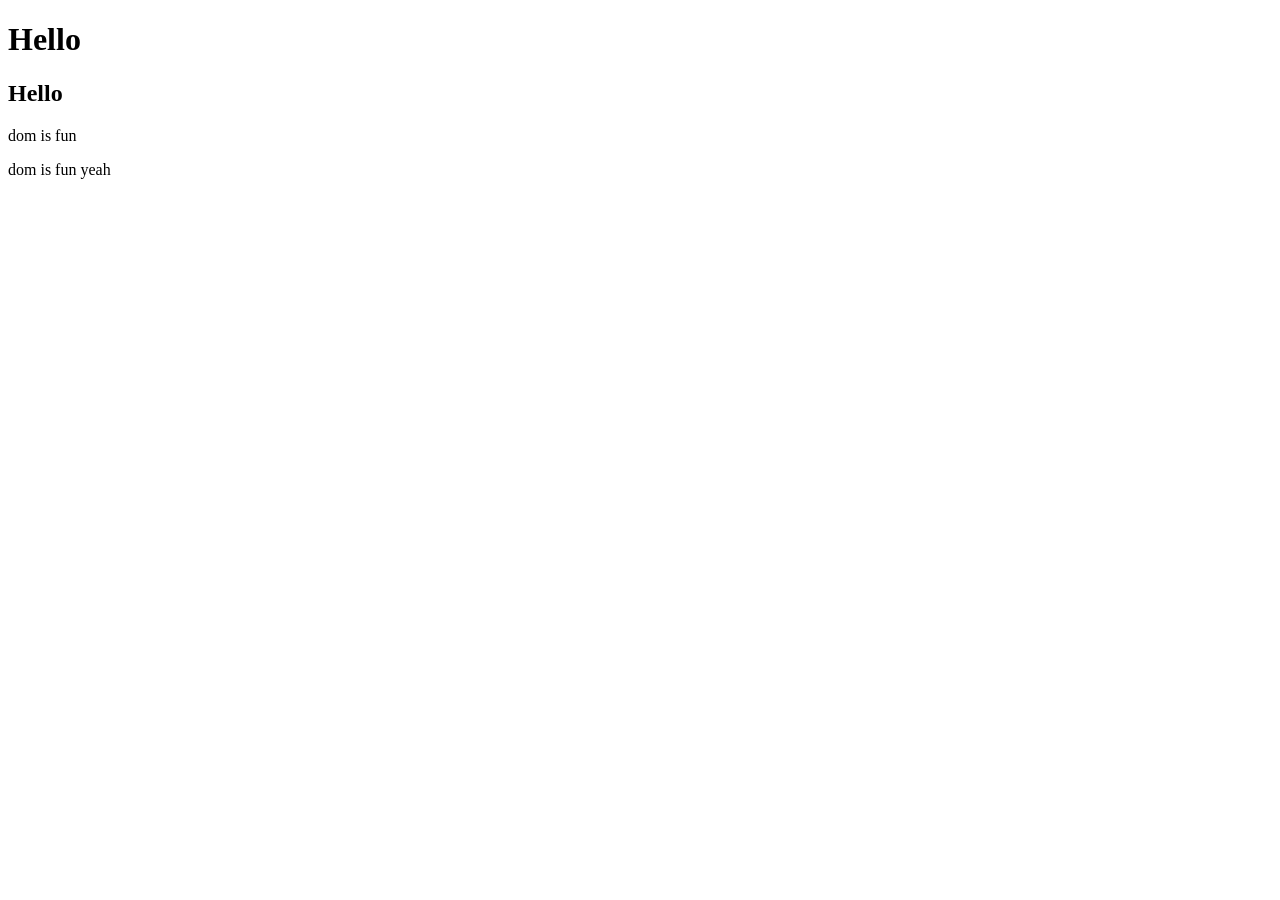
<file: Day 2/index.html>
<!DOCTYPE html>
<html lang="en">

<head>
    <meta charset="UTF-8">
    <meta name="viewport" content="width=device-width, initial-scale=1.0">
    <title>Hello World</title>
</head>

<body>
    <h1 class="title"> Hello</h1>
    <h2 class="subtitle"> Hello</h2>

    <p id="par">dom is fun</p>
    <p id="par2">dom is fun yeah</p>
    <script src="script.js"></script>
</body>

</html>
</file>
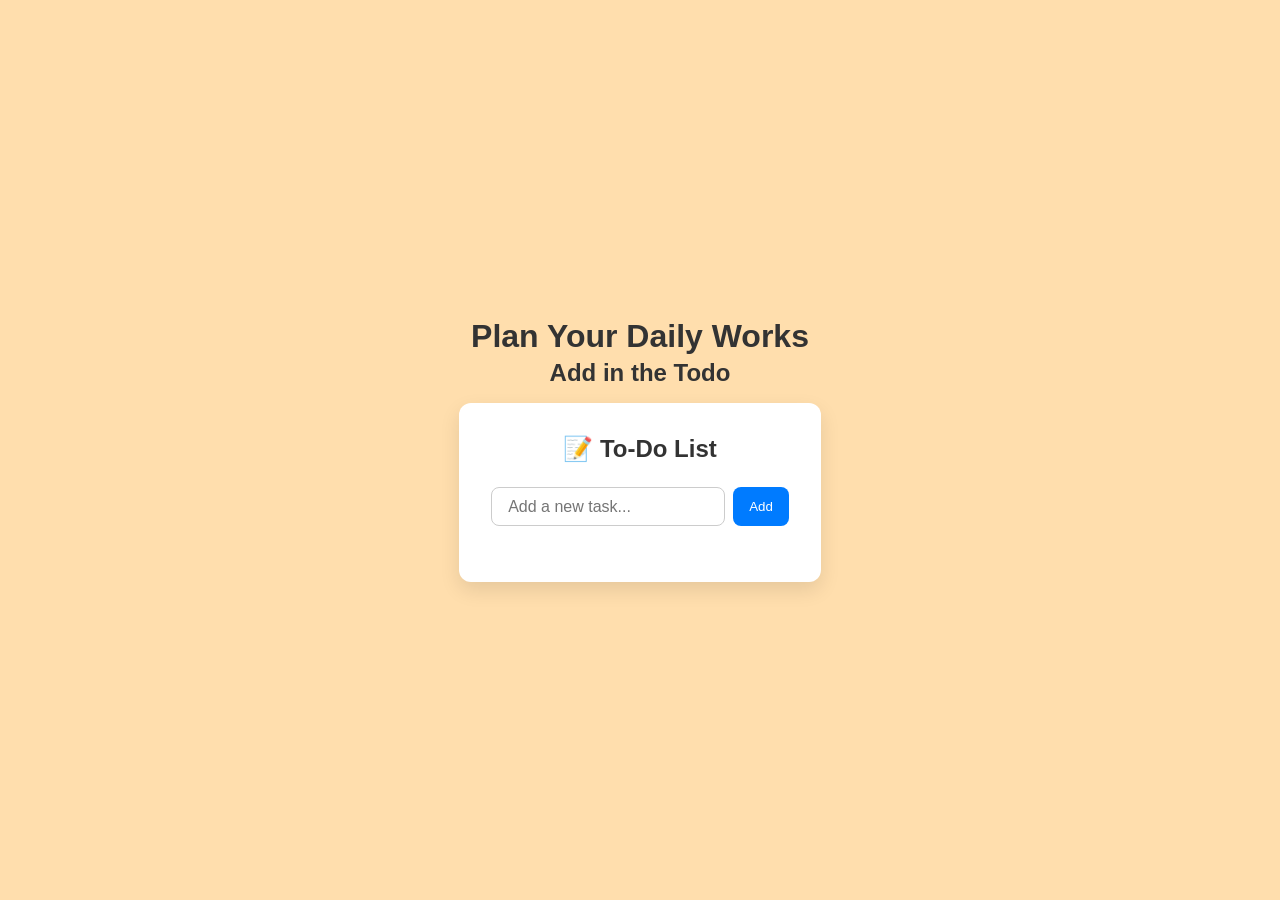
<file: Day 2/Todolist/page.html>
<!DOCTYPE html>
<html lang="en">

<head>
  <meta charset="UTF-8">
  <meta name="viewport" content="width=device-width, initial-scale=1.0">
  <title>TODO LIST</title>
  <link rel="stylesheet" href="style.css">
</head>

<body>
  <div class="wrapper">
    <div class="page-heading">
      <h1 class="head">Plan Your Daily Works</h1>
      <h2 class="head">Add in the Todo</h2>
    </div>

    <div class="todo-container">
      <h2>📝 To-Do List</h2>
      <div class="input-group">
        <input type="text" id="taskInput" placeholder="Add a new task..." />
        <button onclick="addTask()">Add</button>
      </div>
      <ul class="todo-list" id="todoList"></ul>
    </div>
  </div>
  <script src="scripts.js"></script>
</body>

</html>
</file>
<file: Day 2/Todolist/style.css>
* {
      box-sizing: border-box;
      margin: 0;
      padding: 0;
      font-family: "Segoe UI", sans-serif;
    }

    body {
      background:navajowhite;
      display: flex;
      justify-content: center;
      align-items: center;
      min-height: 100vh;
    }

    .todo-container {
      background: white;
      width: 100%;
      max-width: 400px;
      padding: 2rem;
      border-radius: 12px;
      box-shadow: 0 8px 20px rgba(0, 0, 0, 0.1);
    }

    .todo-container h2 {
      text-align: center;
      margin-bottom: 1.5rem;
      color: #333;
    }

    .input-group {
      display: flex;
      gap: 0.5rem;
      margin-bottom: 1.5rem;
    }

    .input-group input {
      flex: 1;
      padding: 0.6rem 1rem;
      border: 1px solid #ccc;
      border-radius: 8px;
      font-size: 1rem;
    }

    .input-group button {
      background: #007bff;
      color: white;
      border: none;
      padding: 0.6rem 1rem;
      border-radius: 8px;
      cursor: pointer;
      transition: background 0.3s;
    }

    .input-group button:hover {
      background: #0056b3;
    }

    ul.todo-list {
      list-style: none;
      max-height: 300px;
      overflow-y: auto;
      padding-right: 6px;
    }

    ul.todo-list li {
      background: #f9f9f9;
      padding: 0.7rem 1rem;
      border: 1px solid #ddd;
      border-radius: 8px;
      display: flex;
      justify-content: space-between;
      align-items: center;
      margin-bottom: 0.5rem;
    }

    ul.todo-list li span {
      flex-grow: 1;
      margin-left: 0.5rem;
      word-break: break-word;
    }

    ul.todo-list li.completed span {
      text-decoration: line-through;
      color: #999;
    }

    .todo-actions {
      display: flex;
      align-items: center;
      gap: 0.5rem;
    }

    .todo-actions input[type="checkbox"] {
      transform: scale(1.2);
      cursor: pointer;
    }

    .todo-actions button {
      background: transparent;
      border: none;
      color: #e74c3c;
      font-size: 1.2rem;
      cursor: pointer;
    }
    .page-heading {
  text-align: center;
  margin-bottom: 1rem;
}

.page-heading .head {
  color: #333;
  margin-bottom: 0.3rem;
  font-weight: 600;
}


    @media (max-width: 500px) {
      .todo-container {
        margin: 1rem;
      }
    }
</file>
